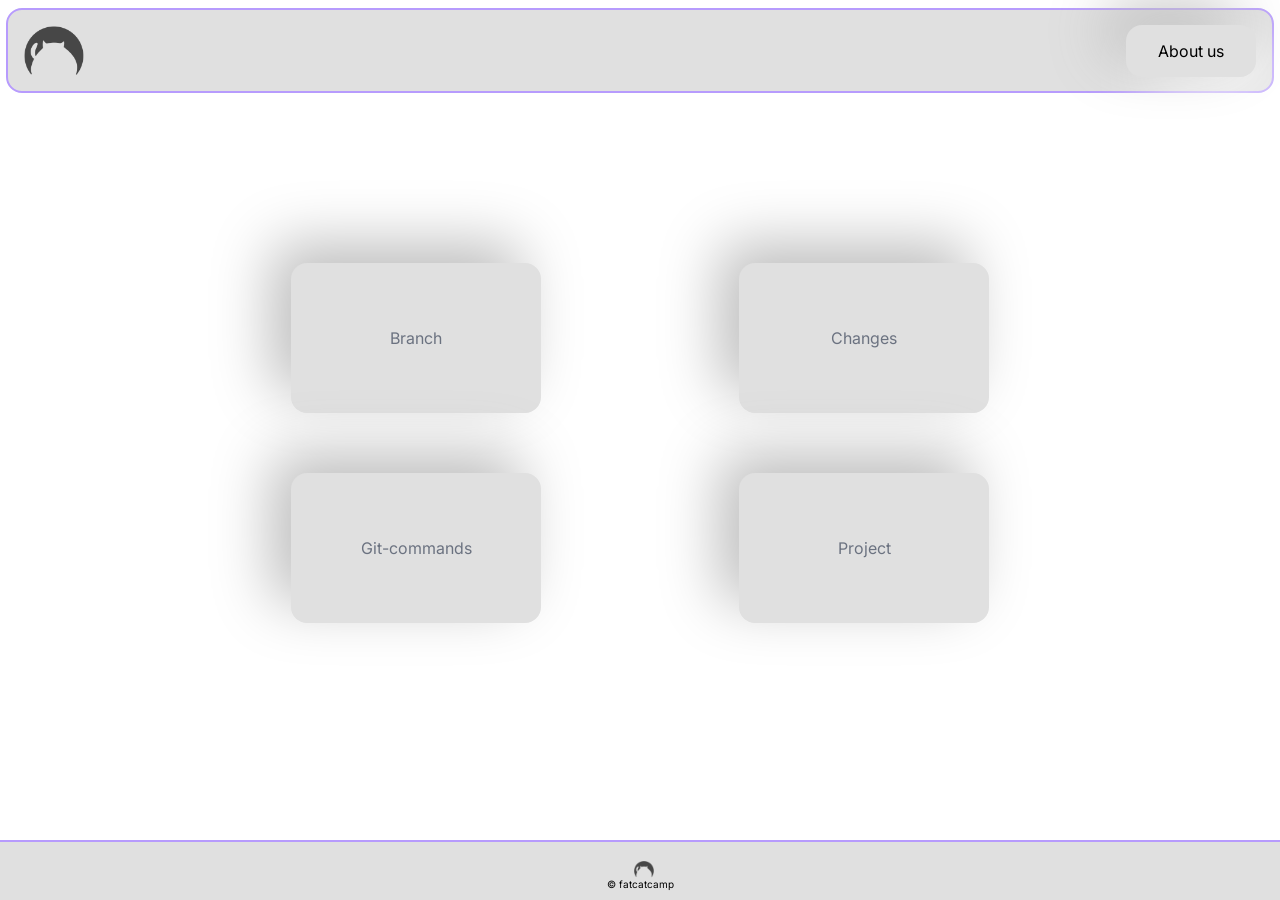
<file: index.html>
<!DOCTYPE html>
<html lang="en">
<head>
    <meta charset="UTF-8">
    <meta name="viewport" content="width=device-width, initial-scale=1.0">
    <title>Home</title>
    <link rel="stylesheet" href="./styles/global.css">
    <link rel="stylesheet" href="./styles/home.css">
    <link rel="shortcut icon" href="./images/favicon.ico">
</head>
<body>
    <header class="header">
        <a class="header__link" href="./index.html"><img class="header__logo" src="./images/grey logo.png" alt="Fat Cats Logo" height="auto" width="100%"></a>
        <nav class="navigation">
            <a class="about" href="./html/about.html">About us</a>
        </nav>
    </header>
    <main class="main">
        <div class="card__container">
            <a class="card" href="./html/branch.html">
                <p class="card__title">Branch</p>
            </a>  
            <a class="card" href="./html/changes.html">
                <p class="card__title">Changes</p>
            </a>
            <a class="card" href="./html/git-commands.html">
                <p class="card__title">Git-commands</p>
            </a>
            <a class="card" href="./html/project.html">
                <p class="card__title">Project</p>
            </a>
        </div>
    </main>
    <footer class="footer">
         <p class="footer__copyright">&copy; fatcatcamp</p>
         <a class="footer__link" href="./index.html">
        <img class="footer__logo" src="./images/grey logo.png" alt="Fat Cats Logo">
        </a>
    </footer>
</body>
</html>
</file>
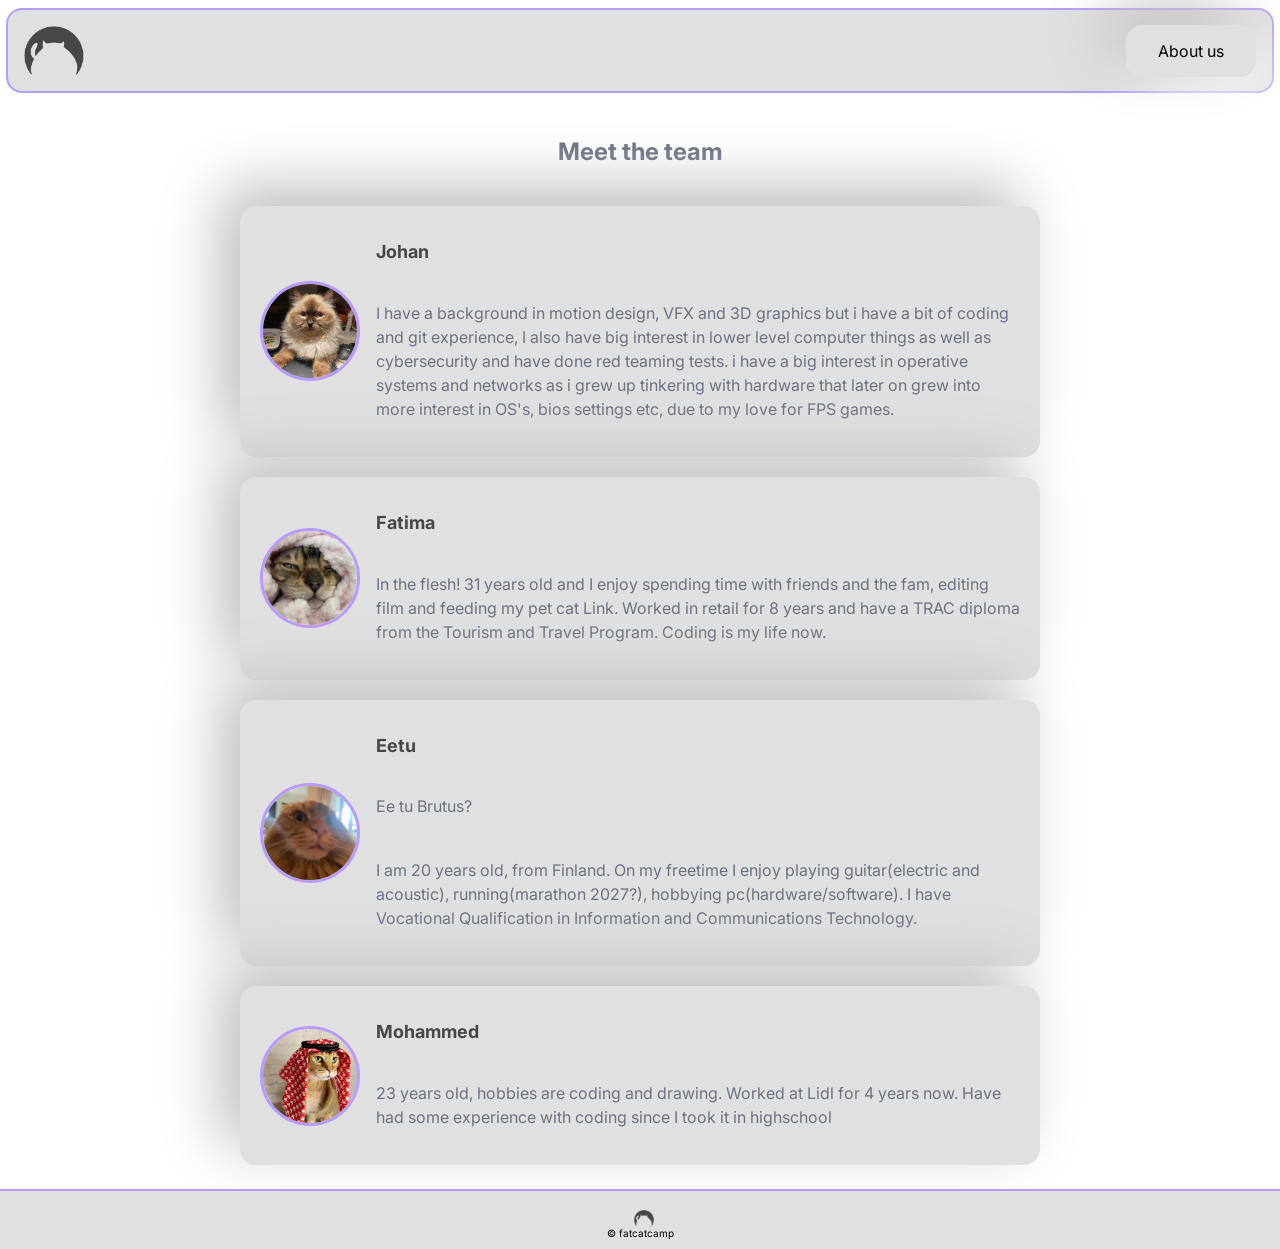
<file: html/about.html>
<!DOCTYPE html>
<html lang="en">
<head>
    <meta charset="UTF-8">
    <meta name="viewport" content="width=device-width, initial-scale=1.0">
    <title>About</title>
    <link rel="stylesheet" href="../styles/global.css">
    <link rel="stylesheet" href="../styles/about.css">
    <link rel="shortcut icon" href="../images/favicon.ico">
</head>
<body>
    <header class="header">
        <a class="header__link" href="../index.html"><img class="header__logo" src="../images/grey logo.png" alt="Fat Cats Logo" height="auto" width="100%"></a>
        <nav class="navigation">
            <a class="about" href="./about.html ">About us</a>
        </nav>
    </header>
    <main class="about-main">
        <section class="team">
            <h1 class="team__title">Meet the team</h1>
            <div class="team__container">
            <article class="team__card">
            <div class="team__image">
                <img src="../AboutImages/JohanCat.jpg" alt="Johan's cat Hailey">
            </div>
                <div class="team__info">
                <h2 class="about__box-title">Johan</h2>
                <p class="about__text">I have a background in motion design, VFX and 3D graphics but i have a bit of coding and git experience, I also have big interest in lower level computer things as well as cybersecurity and have done red teaming tests.
                   i have a big interest in operative systems and networks as i grew up tinkering with hardware that later on grew into more interest in OS's, bios settings etc, due to my love for FPS games.
                </p>
            </div>
            </article>
            <article class="team__card">
            <div class="team__image"> 
                <img src="../AboutImages/FatimaCat.jpg" alt="Fatima's cat Link">
            </div>
            <div class="team__info">
                <h2 class="about__box-title">Fatima</h2>
                <p class="about__text">
                    In the flesh! 31 years old and I enjoy spending time with friends and the fam, editing film and feeding my pet cat Link. Worked in retail for 8 years and have a TRAC diploma from the Tourism and Travel Program. Coding is my life now. 
                </p>
            </div>
            </article>
            <article class="team__card">
                <div class="team__image">
                   <img src="../AboutImages/EetuCat.jpg" alt="Eetu's cat nisse"> 
                </div>
                <div class="team__info">
                    <h2 class="about__box-title">Eetu</h2>
                    <p class="about__text">
                        Ee tu Brutus? 
                    </p>
                    <p class="about__text">
                        I am 20 years old, from Finland. On my freetime I enjoy playing guitar(electric and acoustic), running(marathon 2027?), hobbying pc(hardware/software).
                        I have Vocational Qualification in Information and Communications Technology.
                    </p>
                </div>
            </article>
            <article class="team__card">
                <div class="team__image">
                   <img src="../AboutImages/MomoCat.jpg" alt="Momo's imaginary arabic cat">
                </div>
                <div class="team__info">
                    <h2 class="about__box-title">Mohammed</h2>
                    <p class="about__text">
                        23 years old, hobbies are coding and drawing. Worked at Lidl for 4 years now. Have had some
                        experience with coding since I took it in highschool
                    </p>
                </div>
            </article>
            </div>
        </section>
    </main>
     <footer class="footer">
         <p class="footer__copyright">&copy; fatcatcamp</p>
         <a class="footer__link" href="../index.html">
        <img class="footer__logo" src="../images/grey logo.png" alt="Fat Cats Logo">
        </a>
    </footer>
</body>
</html>
</file>
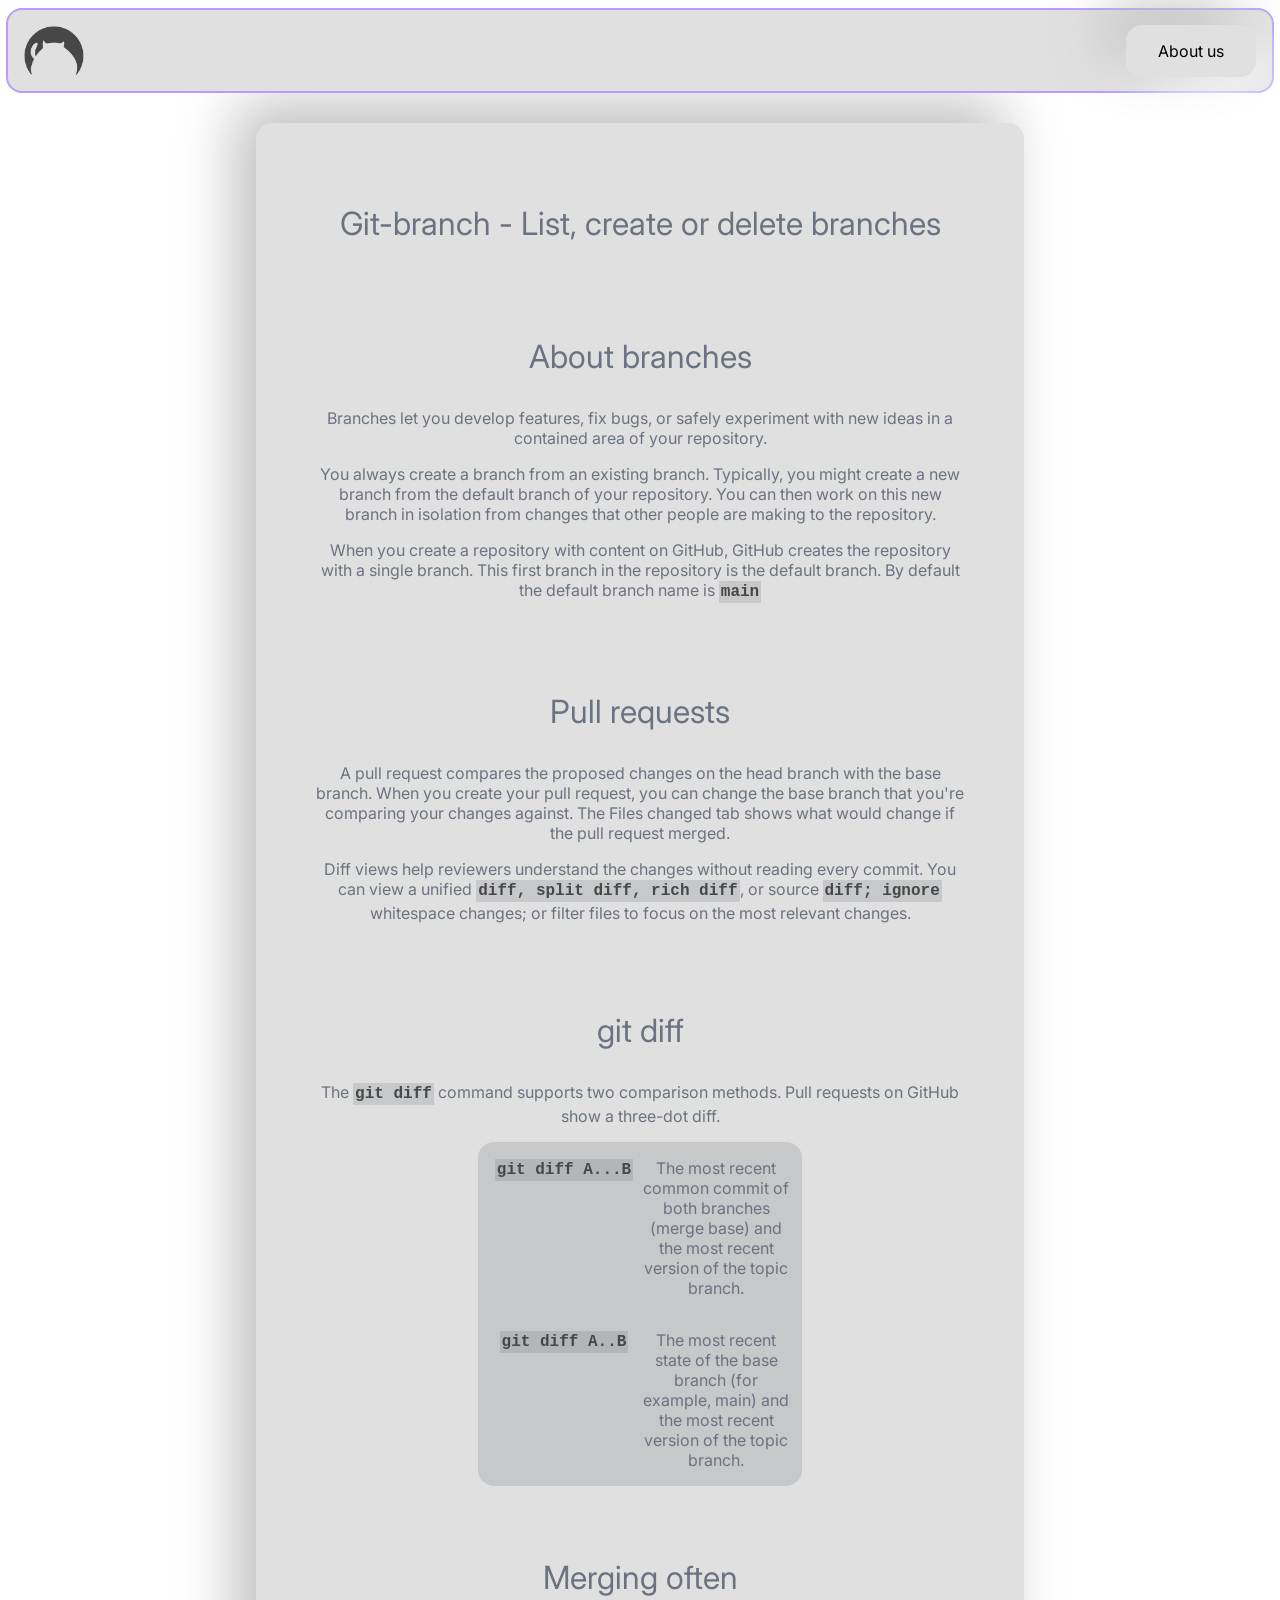
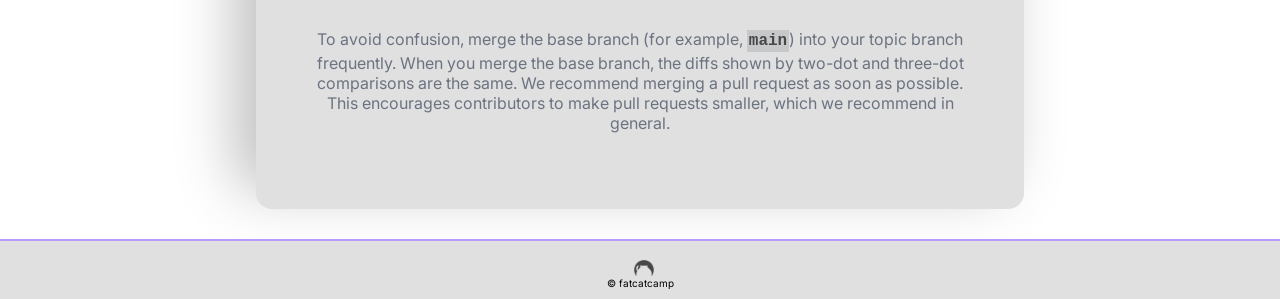
<file: html/branch.html>
<!DOCTYPE html>
<html lang="en">
<head>
    <meta charset="UTF-8">
    <meta name="viewport" content="width=device-width, initial-scale=1.0">
    <title>Branch</title>
    <link rel="stylesheet" href="../styles/global.css">
    <link rel="stylesheet" href="../styles/articles.css">
    <link rel="shortcut icon" href="../images/favicon.ico">
</head>
<body>
    <header class="header">
        <a class="header__link" href="../index.html"><img class="header__logo" src="../images/grey logo.png" alt="Fat Cats Logo" height="auto" width="100%"></a>
        <nav class="navigation">
            <a class="about" href="./about.html">About us</a>
        </nav>
    </header>
    <main class="main">
            <div class="article__container">
                <div class="article">
                    <h1 class="article__title">Git-branch - List, create or delete branches</h1>
                </div>
                <div class="article">
                    <p class="article__title">About branches</p>
                    <p class="article__text">Branches let you develop features, fix bugs, or safely experiment with new ideas in a contained area of your repository.</p>
                    <p class="article__text">
                        You always create a branch from an existing branch. Typically, you might create a new branch from the default branch of your repository. 
                        You can then work on this new branch in isolation from changes that other people are making to the repository.
                    </p>
                    <p class="article__text">
                        When you create a repository with content on GitHub, GitHub creates the repository with a single branch. 
                        This first branch in the repository is the default branch. By default the default branch name is 
                        <strong class="snippet__text">main</strong></p>
                </div>
                <div class="article">
                    <p class="article__title">Pull requests</p>
                    <p class="article__text">
                        A pull request compares the proposed changes on the head branch with the base branch. 
                        When you create your pull request, you can change the base branch that you're comparing your changes against. 
                        The Files changed tab shows what would change if the pull request merged.
                    </p>
                    <p class="article__text">
                        Diff views help reviewers understand the changes without reading every commit.
                        You can view a unified <strong class="snippet__text">diff, split diff, rich diff</strong>, or source <strong class="snippet__text">
                        diff; ignore</strong> whitespace changes; or filter files to focus on the most relevant changes.
                    </p>
                </div>
                <div class="article">
                    <p class="article__title">git diff</p>
                    <p class="article__text">The <strong class="snippet__text">git diff</strong> command supports two comparison methods. Pull requests on GitHub show a three-dot diff.</p>
                    <div class="code__snippet grid">
                        <p class="article__text"><strong class="snippet__text">git diff A...B</strong></p>
                        <p class="article__text">The most recent common commit of both branches (merge base) and the most recent version of the topic branch.</p>
                        <p class="article__text"><strong class="snippet__text">git diff A..B</strong></p>
                        <p class="article__text">The most recent state of the base branch (for example, main) and the most recent version of the topic branch.</p>
                    </div>
                </div>                
                <div class="article">
                    <p class="article__title">Merging often</p>
                    <p class="article__text">
                        To avoid confusion, merge the base branch (for example, <strong class="snippet__text">main</strong>) into your topic branch frequently. 
                        When you merge the base branch, the diffs shown by two-dot and 
                        three-dot comparisons are the same. We recommend merging a pull request as soon as possible. 
                        This encourages contributors to make pull requests smaller, which we recommend in general.
                    </p>
                </div>                                                                                                
            </div>
        </main>
    <footer class="footer">
        <p class="footer__copyright">&copy; fatcatcamp</p>
         <a class="footer__link" href="../index.html">
        <img class="footer__logo" src="../images/grey logo.png" alt="Fat Cats Logo">
        </a>
    </footer>
    </footer>
</body>
</html>
</file>
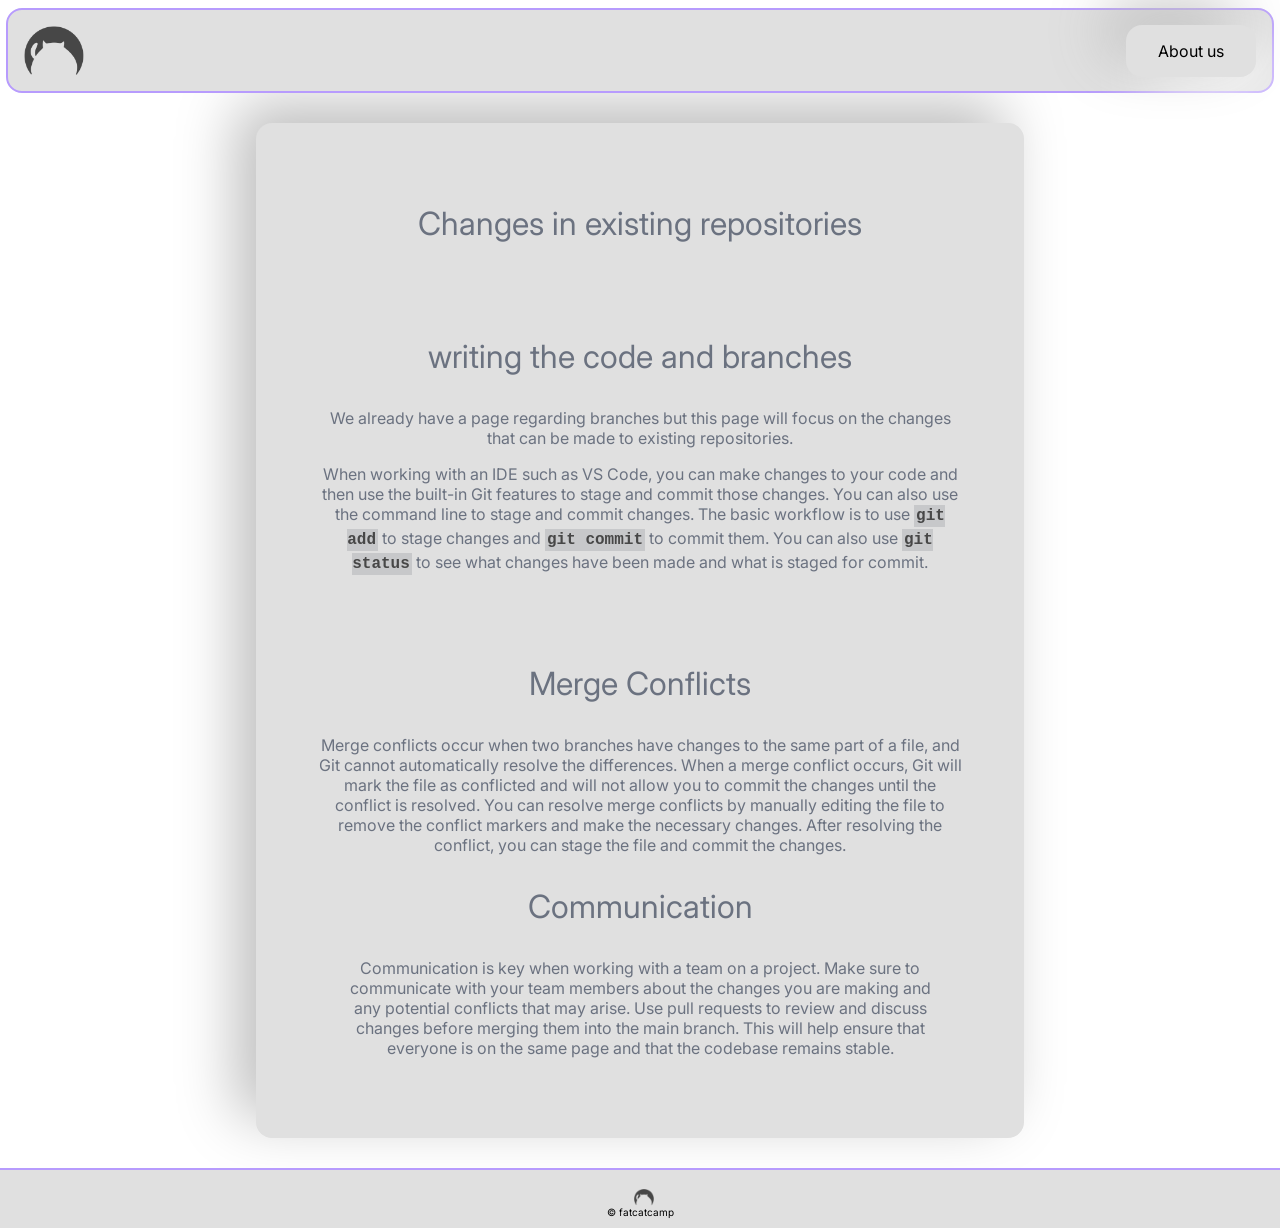
<file: html/changes.html>
<!DOCTYPE html>
<html lang="en">
<head>
    <meta charset="UTF-8">
    <meta name="viewport" content="width=device-width, initial-scale=1.0">
    <title>Changes</title>
    <link rel="stylesheet" href="../styles/global.css">
    <link rel="stylesheet" href="../styles/articles.css">
    <link rel="shortcut icon" href="../images/favicon.ico">
</head>
<body>
    <header class="header">
        <a class="header__link" href="../index.html"><img class="header__logo" src="../images/grey logo.png" alt="Fat Cats Logo" height="auto" width="100%"></a>
        <nav class="navigation">
            <a class="about" href="./about.html">About us</a>
        </nav>
    </header>
    <main class="main">
            <div class="article__container">
                <div class="article">
                    <h1 class="article__title">Changes in existing repositories</h1>
                </div>
                <div class="article">
                    <p class="article__title">writing the code and branches</p>
                    <p class="article__text">We already have a page regarding branches but this page will focus on the changes that can be made to existing repositories.</p>
                    <p class="article__text">
                        When working with an IDE such as VS Code, you can make changes to your code and then use the built-in Git features to stage and commit those changes.
                        You can also use the command line to stage and commit changes. The basic workflow is to use <strong class="snippet__text">git add</strong> to stage changes and <strong class="snippet__text">git commit</strong> to commit them. You can also use <strong class="snippet__text">git status</strong> to see what changes have been made and what is staged for commit.
                    </p>
                </div>
                <div class="article">
                    <p class="article__title">Merge Conflicts</p>
                    <p class="article__text">
                        Merge conflicts occur when two branches have changes to the same part of a file, and Git cannot automatically resolve the differences.
                        When a merge conflict occurs, Git will mark the file as conflicted and will not allow you to commit the changes until the conflict is resolved.
                        You can resolve merge conflicts by manually editing the file to remove the conflict markers and make the necessary changes. After resolving the conflict, you can stage the file and commit the changes.
                    </p>

                <div class="article">
                    <p class="article__title">Communication</p>
                    <p class="article__text">
                        Communication is key when working with a team on a project. Make sure to communicate with your team members about the changes you are making and any potential conflicts that may arise.
                        Use pull requests to review and discuss changes before merging them into the main branch. This will help ensure that everyone is on the same page and that the codebase remains stable.
                    </p>
                </div>   
            </div>
        </main>
    <footer class="footer">
        <p class="footer__copyright">&copy; fatcatcamp</p>
         <a class="footer__link" href="../index.html">
        <img class="footer__logo" src="../images/grey logo.png" alt="Fat Cats Logo">
        </a>
    </footer>   
</body>
</html>
</file>
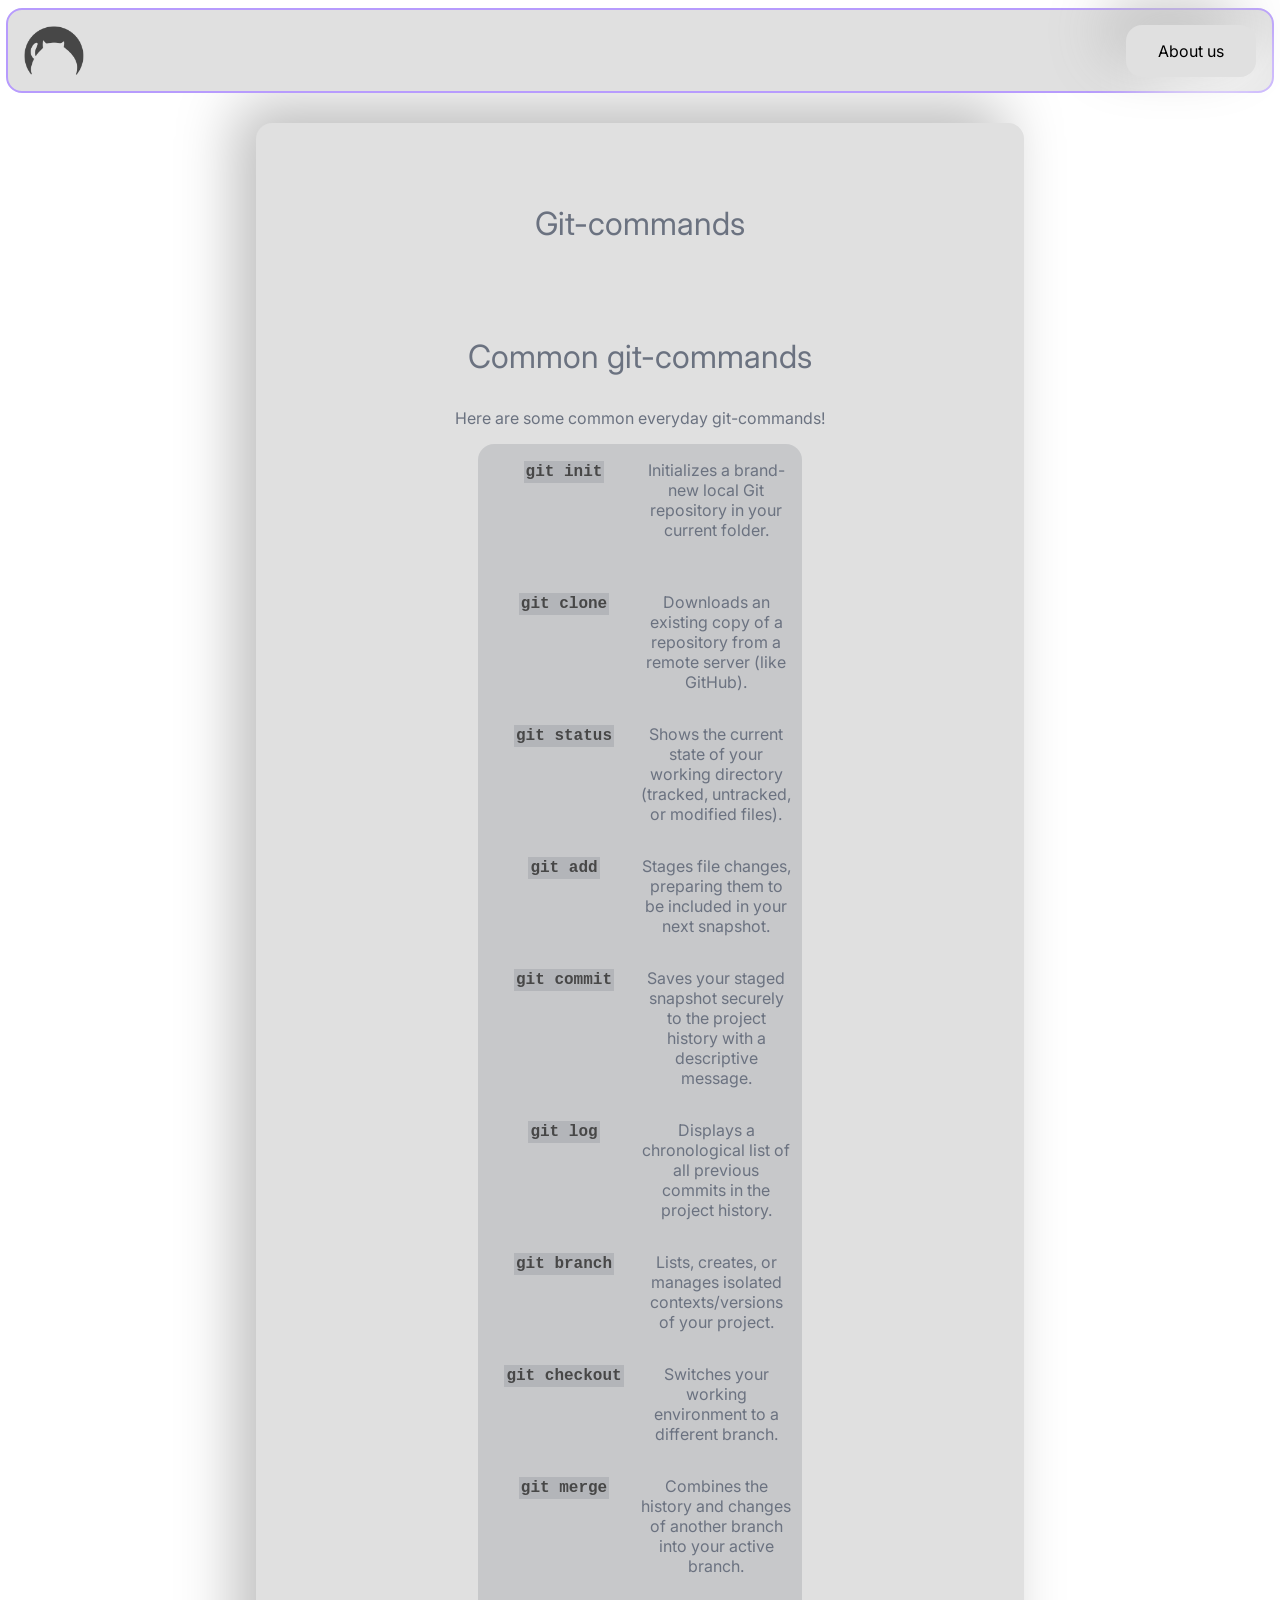
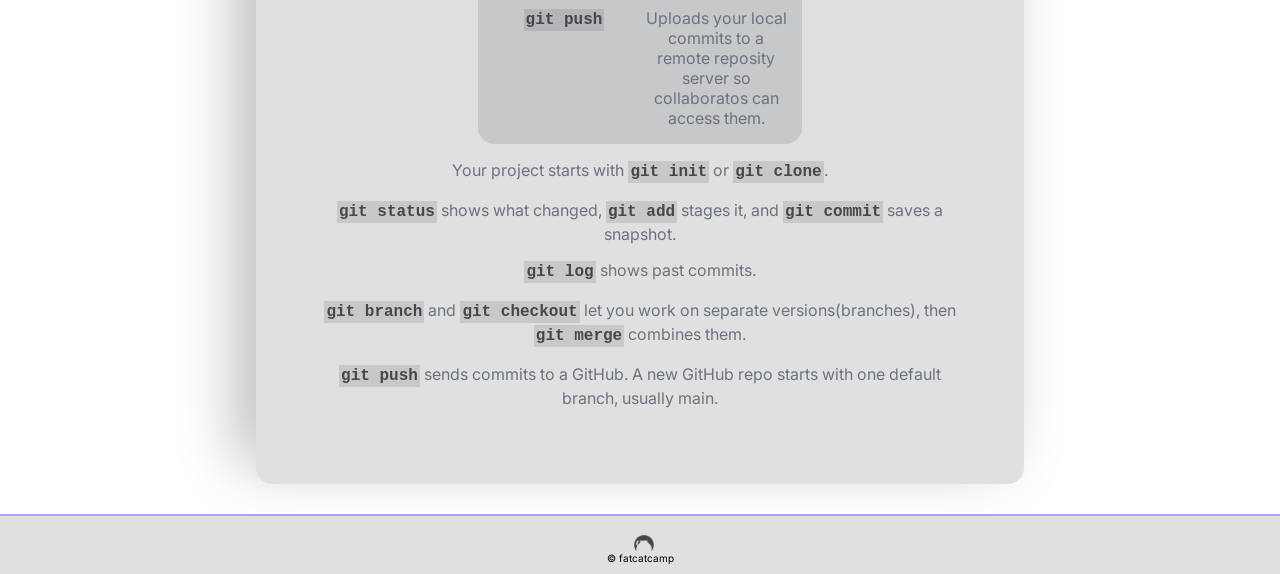
<file: html/git-commands.html>
<!DOCTYPE html>
<html lang="en">
<head>
    <meta charset="UTF-8">
    <meta name="viewport" content="width=device-width, initial-scale=1.0">
    <title>Git-commands</title>
    <link rel="stylesheet" href="../styles/global.css">
    <link rel="stylesheet" href="../styles/articles.css">
    <link rel="shortcut icon" href="../images/favicon.ico">
</head>
<body>
    <header class="header">
        <a class="header__link" href="../index.html"><img class="header__logo" src="../images/grey logo.png" alt="Fat Cats Logo" height="auto" width="100%"></a>
        <nav class="navigation">
            <a class="about" href="./about.html">About us</a>
        </nav>
    </header>
    <main class="main">
            <div class="article__container">
                <div class="article">
                    <h1 class="article__title">Git-commands</h1>
                </div>
                <div class="article">
                    <p class="article__title">Common git-commands</p>
                    <p class="article__text">
                        Here are some common everyday git-commands!
                    </p>
                    <div class="code__snippet grid">
                        <p class="article__text"><strong class="snippet__text">git init</strong></p>
                        <p class="article__text">Initializes a brand-new local Git repository in your current folder.</p>
                        <p class="article__text"><strong class="snippet__text">git clone</strong></p>
                        <p class="article__text">Downloads an existing copy of a repository from a remote server (like GitHub).</p>
                        <p class="article__text"><strong class="snippet__text">git status</strong></p>
                        <p class="article__text">Shows the current state of your working directory (tracked, untracked, or modified files).</p>
                        <p class="article__text"><strong class="snippet__text">git add</strong></p>
                        <p class="article__text">Stages file changes, preparing them to be included in your next snapshot.</p>
                        <p class="article__text"><strong class="snippet__text">git commit</strong></p>
                        <p class="article__text">Saves your staged snapshot securely to the project history with a descriptive message.</p>
                        <p class="article__text"><strong class="snippet__text">git log</strong></p>
                        <p class="article__text">Displays a chronological list of all previous commits in the project history.</p>
                        <p class="article__text"><strong class="snippet__text">git branch</strong></p>
                        <p class="article__text">Lists, creates, or manages isolated contexts/versions of your project.</p>
                        <p class="article__text"><strong class="snippet__text">git checkout</strong></p>
                        <p class="article__text">Switches your working environment to a different branch.</p>
                        <p class="article__text"><strong class="snippet__text">git merge</strong></p>
                        <p class="article__text">Combines the history and changes of another branch into your active branch.</p>
                        <p class="article__text"><strong class="snippet__text">git push</strong></p>
                        <p class="article__text">Uploads your local commits to a remote reposity server so collaboratos can access them.</p>                                                                                                                                                                                                
                    </div>
                    <p class="article__text">
                        Your project starts with <strong class="snippet__text">git init</strong> or <strong class="snippet__text">git clone</strong>. 
                    </p>
                    <p class="article__text">
                        <strong class="snippet__text">git status</strong> shows what changed, <strong class="snippet__text">git add</strong> 
                        stages it, and <strong class="snippet__text">git commit</strong> saves a snapshot.
                    </p>
                    <p class="article__text">
                        <strong class="snippet__text">git log</strong> shows past commits.
                    </p>
                    <p class="article__text">
                        <strong class="snippet__text">git branch</strong> and <strong class="snippet__text">git checkout</strong> 
                        let you work on separate versions(branches), then <strong class="snippet__text">git merge</strong> combines them.
                    </p>
                    <p class="article__text">
                        <strong class="snippet__text">git push</strong> sends commits to a GitHub. A new GitHub repo starts with one default branch, usually main.
                    </p>
                </div>                                                                                                                
            </div>
        </main>
    <footer class="footer">   
        <p class="footer__copyright">&copy; fatcatcamp</p>
         <a class="footer__link" href="../index.html">
        <img class="footer__logo" src="../images/grey logo.png" alt="Fat Cats Logo">
        </a>
    </footer>
</body>
</html>
</file>
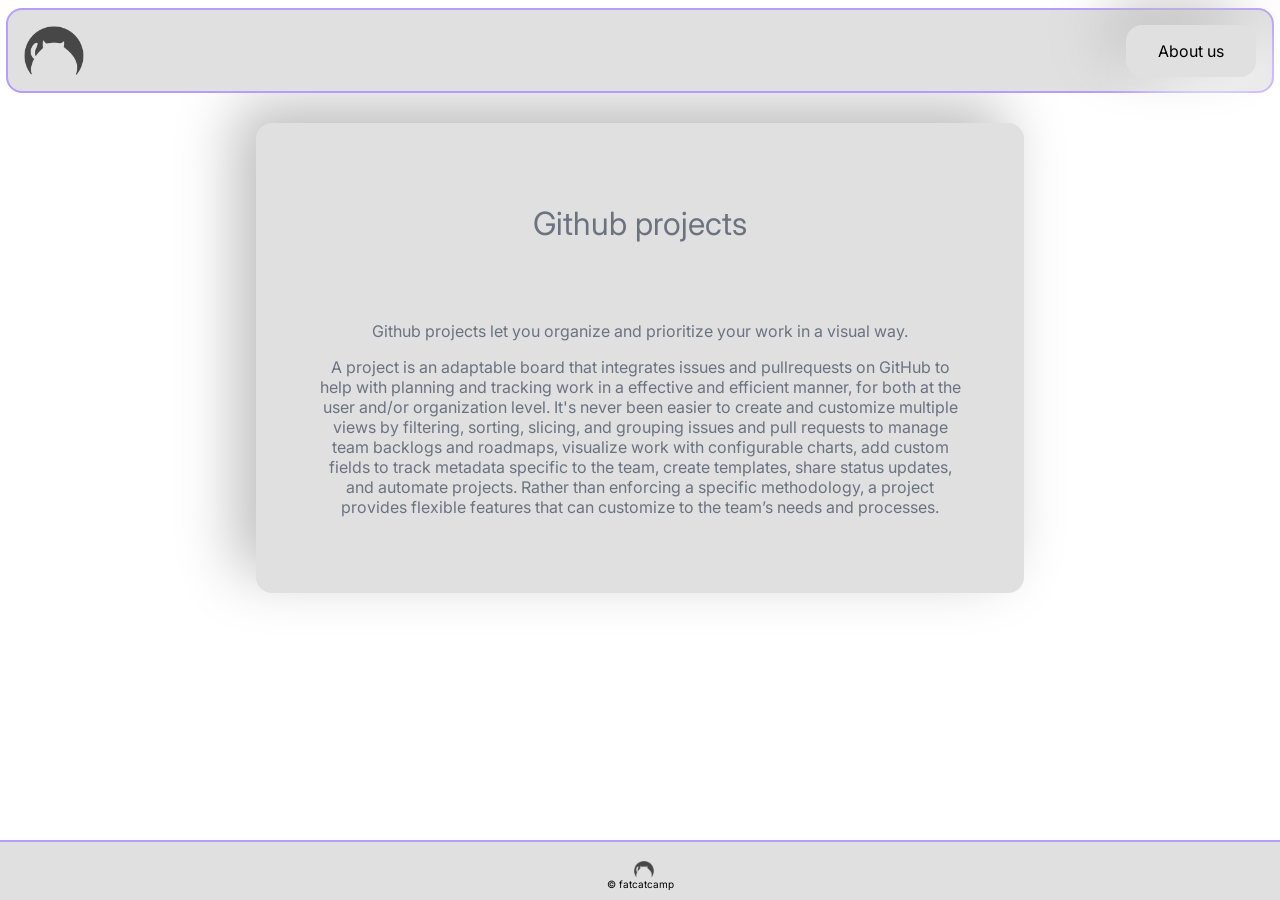
<file: html/project.html>
<!DOCTYPE html>
<html lang="en">
<head>
    <meta charset="UTF-8">
    <meta name="viewport" content="width=device-width, initial-scale=1.0">
    <title>Project</title>
    <link rel="stylesheet" href="../styles/global.css">
    <link rel="stylesheet" href="../styles/articles.css">
    <link rel="shortcut icon" href="../images/favicon.ico">
</head>
<body>
    <header class="header">
        <a class="header__link" href="../index.html"><img class="header__logo" src="../images/grey logo.png" alt="Fat Cats Logo" height="auto" width="100%"></a>
        <nav class="navigation">
            <a class="about" href="./about.html">About us</a>
        </nav>
    </header>
    <main class="main">
            <div class="article__container">
                <div class="article">
                    <h1 class="article__title">Github projects</h1>
                </div>
                <div class="article">
                    <p class="article__text">Github projects let you organize and prioritize your work in a visual way.</p>
                    <p class="article__text">
                        A project is an adaptable board that integrates issues and pullrequests on GitHub to help with planning and tracking work in a effective and efficient manner, for both at the user and/or organization level. It's never been easier to create and customize multiple views by filtering, sorting, slicing, and grouping issues and pull requests to manage team backlogs and roadmaps, visualize work with configurable charts, add custom fields to track metadata specific to the team, create templates, share status updates, and automate projects. Rather than enforcing a specific methodology, a project provides flexible features that can customize to the team’s needs and processes.
                    </p>
                </div>                                                                                              
            </div>
        </main>
    <footer class="footer">
        <p class="footer__copyright">&copy; fatcatcamp</p>
         <a class="footer__link" href="../index.html">
        <img class="footer__logo" src="../images/grey logo.png" alt="Fat Cats Logo">
        </a>
    </footer>
</body>
</html>
</file>
<file: styles/global.css>
@import url('https://fonts.googleapis.com/css2?family=Inter:ital,opsz,wght@0,14..32,100..900;1,14..32,100..900&display=swap');


:root {
    --primary-color: #ffffff;
    --border-accent: #b79bfd;
    --black-color:   #000000;
    --font-color:    #6b7280;
    --font-bold:     #474747;

    --primary-font: "Inter", -apple-system, BlinkMacSystemFont, "Segoe UI", Roboto, Helvetica, Arial, sans-serif;

    --primary-font-size: 1rem;
    --secondary-font-size: 0,8rem;
    --primary-title-size: 2rem;
    --primary-undertext-size: 0,6rem;

    --neu-radius: 16px; /* call for border radius*/
    --neu-color: #e0e0e0; /* call for the color of the background */
    --neu-shadow:  -20px -20px 60px #bebebe,
                    20px 20px 60px #ffffff; /* use box-shadow to apply*/
    --neu-shadow-inset: inset -20px -20px 60px #bebebe,
                        inset 20px 20px 60px #ffffff; /* use box-shadow to apply, this is for active/hover states*/
}

* {
    box-sizing: border-box;
}


html {
    min-height: 100%;
}

body {
    min-height: 100vh;
    margin: 0;
    display: flex;
    flex-direction: column;
    font-family: var(--primary-font);
}

.header,
.footer {
    background-color: var(--neu-color);
    border-radius: var(--neu-radius);
    border: 2px solid var(--border-accent);
    padding: 8px;
    width: 100%;
    display: flex;
    flex-direction: row;
    align-items: stretch;
}

.header__link {
    margin: 0;
    padding: 0;
    width: 50%;
}

.header__logo {
    width: 50%;
    height: auto;
    margin: 0;
    margin-top: 8px;
    padding: 0;
}

.footer {
    position: relative;
    justify-content: space-between;
    align-items: center;
    min-height: 80px;
    margin-top: auto;
    padding: 12px 20px;
}

.footer__copyright {
    font-size: 16px;
    text-align: left;
}

.footer__link {
    position: absolute;
    left: 50%;
    top: 50%;
    transform: translate(-50%, -50%);
    display: flex;
    align-items: center;
    justify-content: center;
}

.footer__logo {
    display: block;
    width: 55px;
    height: auto;
    align-content: center;
}

.navigation {
    display: flex;
    flex-wrap: wrap;
    justify-content: flex-end;
    align-items: center;
    gap: 0.5rem;
    width: 100%;
    margin: 0 auto;
}

.about{
    background-color: var(--neu-color);
    border-radius: var(--neu-radius);
    box-shadow: var(--neu-shadow);
    font-family: var(--primary-font);
    font-size: var(--primary-font-size);
    color: var(--black-color);
    text-decoration: none;
    padding: 16px 32px;
}

main {
    flex: 1;
}

@media screen and (min-width: 768px) {
    .header {
        position: sticky;
        height: 85px;
        margin: auto;
        margin-top: 8px;
        width: 99%;
        top: 0;
    }

    .header__logo {
        margin-left: 8px;
        height: auto;
        width: 60px;
    }

    .about {
        margin-right: 8px;
    }
    
    .footer {
        border: none;
        border-radius: 0;
        border-top: 2px solid var(--border-accent);
        min-height: 60px;
        padding: 0;
        width: auto;
    }

    .footer__copyright {
        font-size: 10px;
        margin: auto;
        margin-bottom: 10px;
    }

    .footer__logo {
        margin: auto;
        margin-left: 8px;
        width: 20px;
    }


}
</file>
<file: styles/home.css>
.main {
    margin: 0;
    background-color: var(--primary-color);
}

.card__container {
    display: grid;
    grid-template: 1fr 1fr / 1fr 1fr;
    margin: 160px 10px;
}

.card {
    border-radius: var(--neu-radius);
    background-color: var(--neu-color);
    box-shadow: var(--neu-shadow);
    height: 150px;
    width: 250px;
    margin: 10px auto;
    display: flex;
    justify-content: center;
    align-items: center;
    text-decoration: none;
    color: #6b7280;
    cursor: pointer;
}

.card__title {
    text-align: center;
    margin: auto;
    font-family: var(--primary-font);
    font-size: var(--primary-font-size);
}

@media screen and (max-width: 500px) {
    .card__container {
        margin-top: 160px;
        margin: 160px auto;
        max-width: 90%;
    }

    .card {
        width: 150px;
    }
}

@media screen and (max-width: 650px) {
    .card__container {
        margin-top: 160px;
        margin: 160px auto;
        max-width: 100%;
        gap: 20px 0;
    }
}

@media screen and (min-width: 650px) {
    .card__container {
        margin-top: 160px;
        margin: 160px auto;
        max-width: 80%;
    }
}

@media screen and (min-width: 768px) {
    .card__container {
        margin-top: 160px;
        margin: 160px auto;
        max-width: 70%;
        gap: 40px 0;
    }
}

@media screen and (min-width: 1300px) {
    .card__container {
        max-width: 40%;
        margin: 160px auto;
        gap: 80px 0;
    }
}
</file>
<file: styles/about.css>
.about-main {
    flex: 1;
    padding: 24px 20px;
}

.team {
    display: flex;
    flex-direction: column;
    gap: 20px;
    max-width: 800px;
    margin: 0 auto;
}

.team__title {
    text-align: center;
    color: var(--font-color);
}

.about__box-title {
    color: var(--font-bold);

}

.about__text {
    color: var(--font-color);
}

.team__container {
    display: flex;
    flex-direction: column;
    gap: 20px;
}

.team__card {
    display: flex;
    flex-direction: column;
    align-items: center;
    gap: 16px;
    padding: 20px;
    border-radius: var(--neu-radius);
    background-color: var(--neu-color);
    box-shadow: var(--neu-shadow);
}

.team__image {
    border: 3px solid #b79bfd;
    width: 100px;
    height: 100px;
    flex-shrink: 0;
    border-radius: 50%;
    background-color: #c9c9c9;
    overflow: hidden;
}

.team__image img {
    width: 100%;
    height: 100%;
    object-fit: cover;
    display: block;
}

.team__info {
    display: flex;
    flex-direction: column;
    align-items: center;
    gap: 8px;
    text-align: center;
}

.team__info h2 {
    font-size: 18px;
}

.team__info p {
    line-height: 1.5;
}

@media (min-width: 600px) {
.team__card {
    flex-direction: row;
    align-items: center;
    text-align: left;
}

.team__info {
    align-items: flex-start;
    text-align: left;
}
}
</file>
<file: styles/articles.css>
:root {
    --code-snippet-color: #656c7633;
    --code-snippet-font: monospace, 'Source Code Pro', 'Consolas', 'Menlo', 'Liberation Mono', 'Courier New';
}

.grid {
    display: grid;
    grid-template: 1fr 1fr / 1fr 1fr;
}

.article__container {
    display: flex;
    flex-direction: column;
    margin: auto;
    max-width: 80%;
    padding: 40px;
    margin-top: 30px;
    margin-bottom: 30px;
    border-radius: var(--neu-radius);
    background-color: var(--neu-color);
    box-shadow: var(--neu-shadow);
}

.article {
    margin: 20px;
}

.article__text {
    text-align: center;
    font-family: var(--primary-font);
    font-size: var(--secondary-font-size);
    color: var(--font-color)
}

.article__title {
    text-align: center;
    font-family: var(--primary-font);
    font-size: var(--primary-title-size);
    font-weight: normal;
    color: var(--font-color)
}

.code__snippet {
    max-width: 90%;
    margin: auto;
    padding: 0 10px;
    background-color: var(--code-snippet-color);
    border-radius: var(--neu-radius);
}

.snippet__text {
    padding: 2px;
    text-align: center;
    background-color: var(--code-snippet-color);
    color: var(--font-bold);
    font-family: var(--code-snippet-font);
}

@media screen and (min-width: 1000px) {
    .article__container {
        max-width: 60%;
    }

    .code__snippet {
        max-width: 50%;
    }
    .snippet__text {
        line-height: 1.5rem;
    }
}

@media screen and (max-width: 800px) {
    .article__container {
        padding: 5px;
    }

    .code__snippet {
        padding: 0 5px;
    }

    .snippet__text {
        line-height: 1.7rem;
    }
}
</file>
